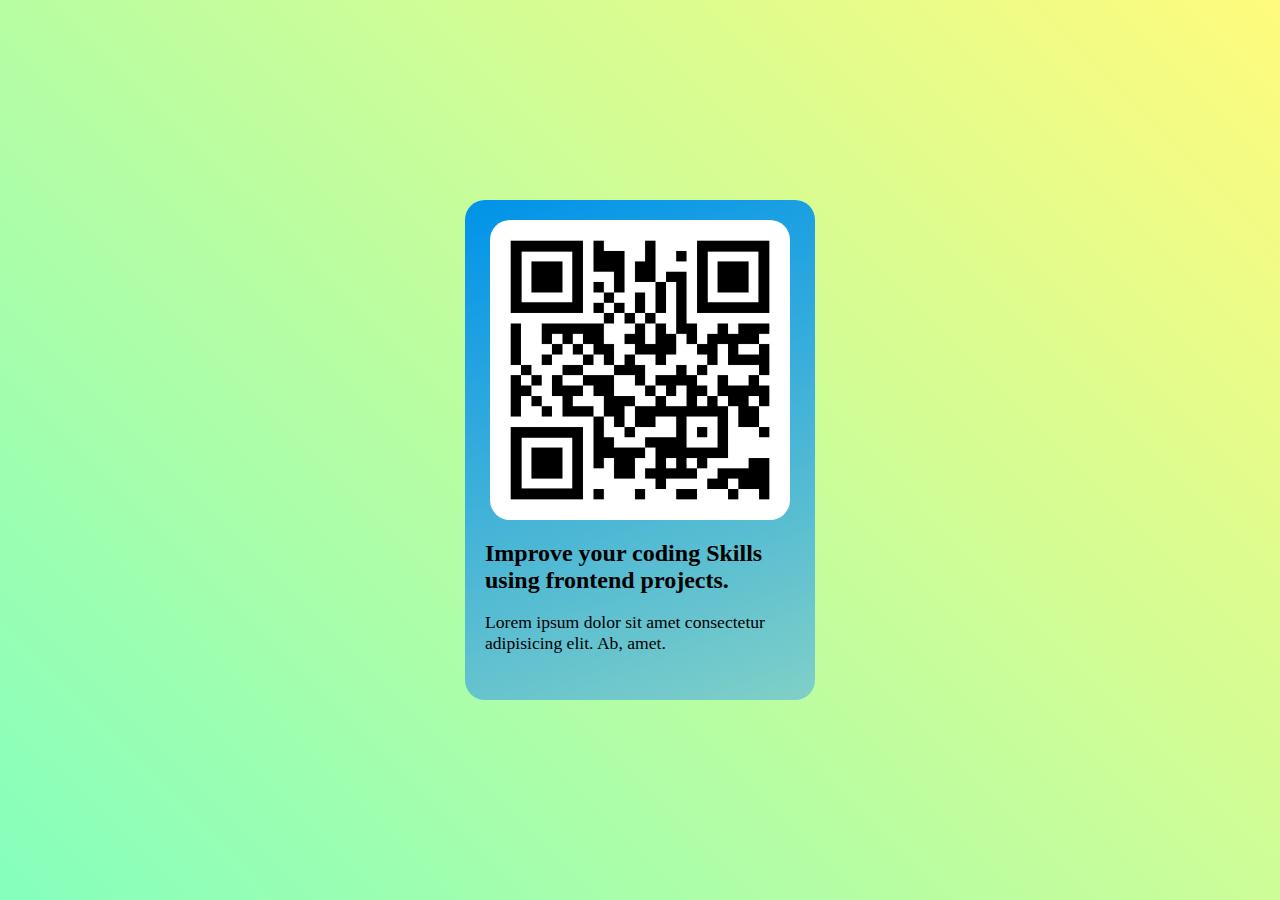
<file: projects/Card/index.html>
<!DOCTYPE html>
<html lang="en">
<head>
    <meta charset="UTF-8">
    <meta name="viewport" content="width=device-width, initial-scale=1.0">
    <title>Scanner Card</title>
    <link rel="stylesheet" href="style.css">
</head>
<body>
    <div class="container">
        <div class="card">
            <img src="./image/HelloTech-qr-code-1024x1024.webp">
            <h2>Improve your coding Skills using frontend projects.</h2><br>
            <p>Lorem ipsum dolor sit amet consectetur adipisicing elit. Ab, amet.</p>
        </div>
    </div>
</body>
</html>
</file>
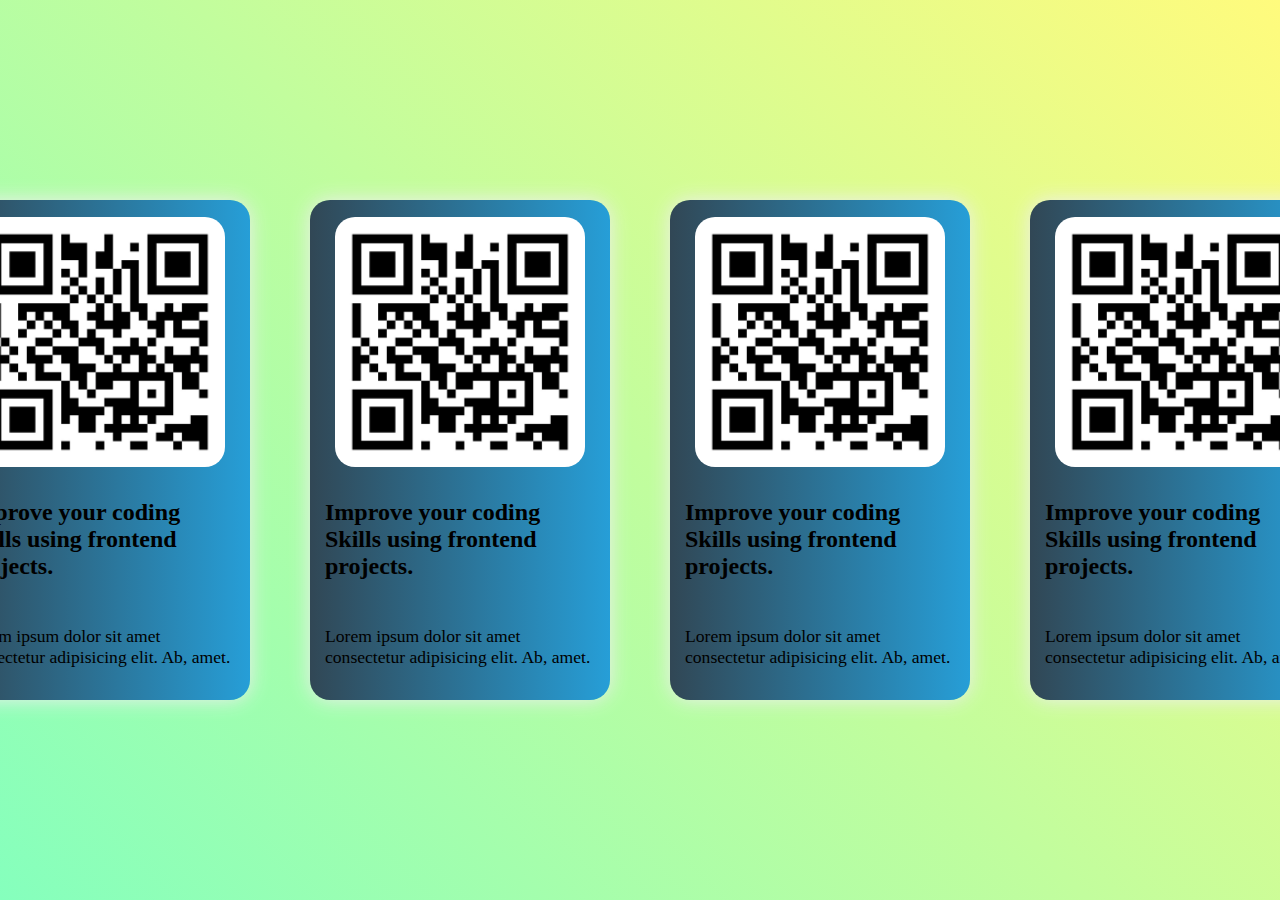
<file: projects/multiple Cards/index.html>
<!DOCTYPE html>
<html lang="en">
<head>
    <meta charset="UTF-8">
    <meta name="viewport" content="width=device-width, initial-scale=1.0">
    <title>Multiple Cards</title>
    <link rel="stylesheet" href="style.css">
</head>
<body>
    <div class="container">
        <!-- cards -->
        <div class="cards">
            <div class="card">
                <img src="./image/HelloTech-qr-code-1024x1024.webp">
                <h2>Improve your coding Skills using frontend projects.</h2>
                <p>Lorem ipsum dolor sit amet consectetur adipisicing elit. Ab, amet.</p>
            </div>
            <div class="card">
                <img src="./image/HelloTech-qr-code-1024x1024.webp">
                <h2>Improve your coding Skills using frontend projects.</h2>
                <p>Lorem ipsum dolor sit amet consectetur adipisicing elit. Ab, amet.</p>
            </div>
            <div class="card">
                <img src="./image/HelloTech-qr-code-1024x1024.webp">
                <h2>Improve your coding Skills using frontend projects.</h2>
                <p>Lorem ipsum dolor sit amet consectetur adipisicing elit. Ab, amet.</p>
            </div>
            <div class="card">
                <img src="./image/HelloTech-qr-code-1024x1024.webp">
                <h2>Improve your coding Skills using frontend projects.</h2>
                <p>Lorem ipsum dolor sit amet consectetur adipisicing elit. Ab, amet.</p>
            </div>
        </div>
    </div>
</body>
</html>
</file>
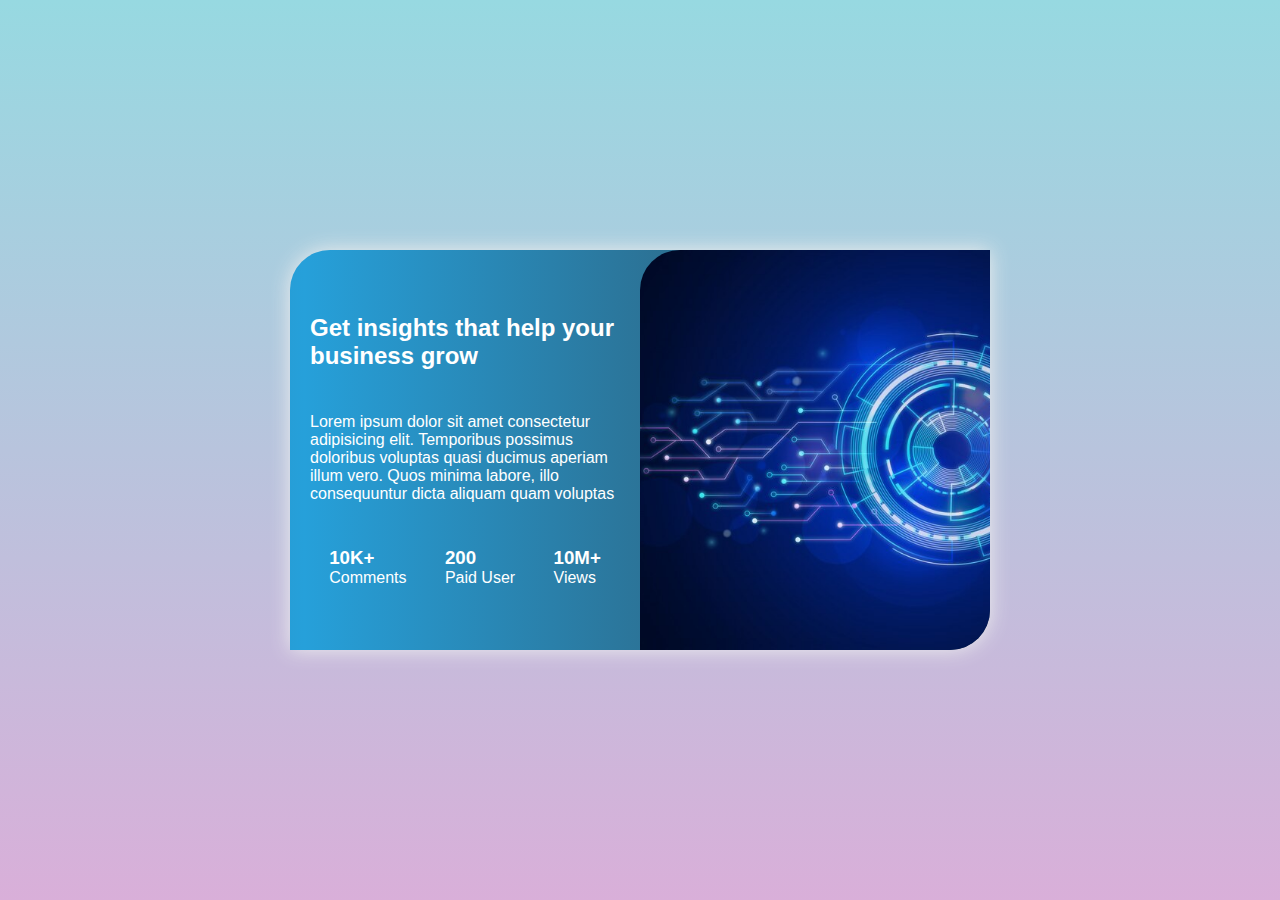
<file: projects/newCard/index.html>
<!DOCTYPE html>
<html lang="en">
<head>
    <meta charset="UTF-8">
    <meta name="viewport" content="width=device-width, initial-scale=1.0">
    <title>Card</title>
    <link rel="stylesheet" href="style.css">
</head>
<body>
    <div class="container">
        <div class="card">
            <div class="leftBox">
                <div id="heading">
                    <h2>Get insights that help your business grow</h2>
                </div>
                <div id="text">
                    <p>Lorem ipsum dolor sit amet consectetur adipisicing elit.
                        Temporibus possimus doloribus voluptas quasi ducimus aperiam illum vero. 
                        Quos minima labore, illo consequuntur dicta aliquam quam voluptas</p>
                </div>
                <div class="review">
                    <div class="item1">
                        <h3>10K+</h3>
                        Comments
                    </div>
                    <div class="item2">
                        <h3>200</h3>
                        Paid User
                    </div>
                    <div class="item3">
                        <h3>10M+</h3>
                         Views
                    </div>
                </div>
            </div>
            <div class="rightBox">
                <img src="./image/digital.jpg"/>
            </div>
        </div>
    </div>
</body>
</html>
</file>
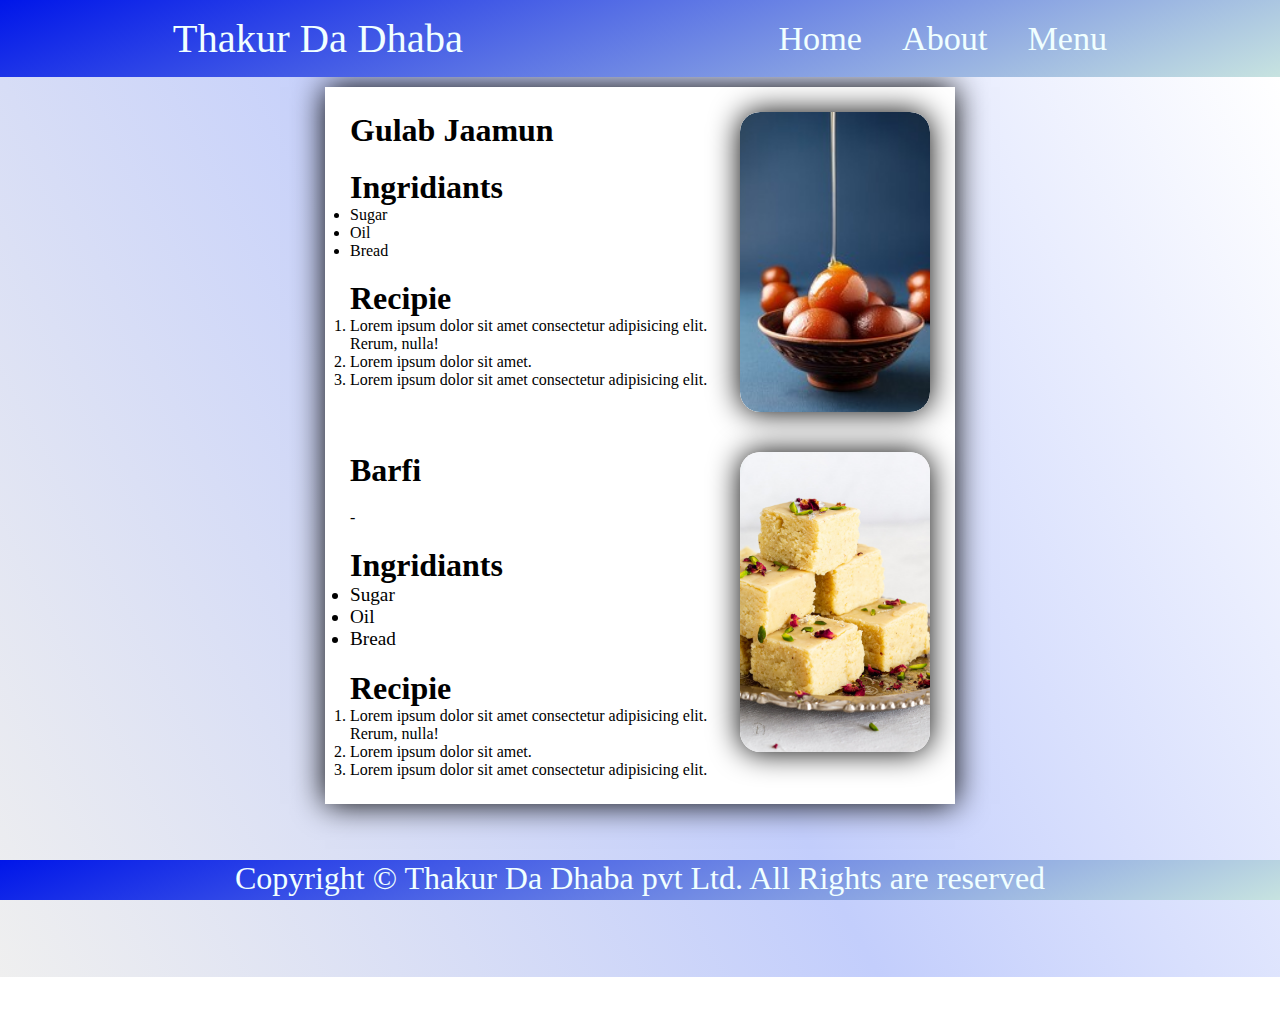
<file: projects/recipe/index.html>
<!DOCTYPE html>
<html lang="en">
<head>
    <meta charset="UTF-8">
    <meta name="viewport" content="width=device-width, initial-scale=1.0">
    <title>Thakur Da Dhaba</title>
    <link rel="stylesheet" href="style.css">
</head>
<body>
    <header>
        <nav>
            <div class="navContainer">
                <ul id="navList">
                    <li>
                        <p id="logo">Thakur Da Dhaba</p>
                    </li>
                    <li >
                        <div id="navItem">
                        <a href="#">Home</a>
                        <a href="#">About</a>
                        <a href="#">Menu</a>
                        </div>
                    </li>
                </ul>
            </div>
        </nav>
    </header>
    <div class="container">
        <main>
            <div class="contentBox">
                <section>
                    <div class="item">
                        <!-- item 1 -->
                        <div class="leftBox">
                            <h2>Gulab Jaamun</h2>
                                <div>
                                    <h2>Ingridiants</h2>
                                    <ul>
                                        <li>Sugar</li>
                                        <li>Oil</li>
                                        <li>Bread</li>
                                    </ul>
                                </div>
                                <div>
                                    <h2>Recipie</h2>
                                    <ol>
                                        <li>Lorem ipsum dolor sit amet consectetur adipisicing elit. Rerum, nulla!</li>
                                        <li>Lorem ipsum dolor sit amet.</li>
                                        <li>Lorem ipsum dolor sit amet consectetur adipisicing elit.</li>
                                    </ol>
                                </div>
    
                        </div>
                        <div class="rightBox">
                            <img src="./images/gulabjaamun.jpg">
                            <div class="overlay">
                                <span>Click Here...</span>
                            </div>
                        </div>
                    </div>

                </section>
                
                <section>
                    <div class="item">
                        <!-- item 2 -->
                        <div class="leftBox">
                            <h2>Barfi</h2>-
                                <div>
                                    <h2>Ingridiants</h2>
                                    <ul class="ingBox">
                                        <li>Sugar</li>
                                        <li>Oil</li>
                                        <li>Bread</li>
                                    </ul>
                                </div>
    
                                <div>
                                    <h2>Recipie</h2>
                                    <ol class="recipeBox">
                                        <li>Lorem ipsum dolor sit amet consectetur adipisicing elit. Rerum, nulla!</li>
                                        <li>Lorem ipsum dolor sit amet.</li>
                                        <li>Lorem ipsum dolor sit amet consectetur adipisicing elit.</li>
                                    </ol>
    
                                </div>
    
                        </div>
                        <div class="rightBox">
                            <img src="./images/barfi-1.jpg">
                            <div class="overlay">
                                <span>Click Here...</span>
                            </div>
                        </div>
                    </div>
                </section>
            </div>
        </main>
    </div>
    <footer>
        <div class="footerbox">
            <p>Copyright  &copy; Thakur Da Dhaba pvt Ltd. All Rights are reserved </p>
        </div>
    </footer>
</body>
</html>
</file>
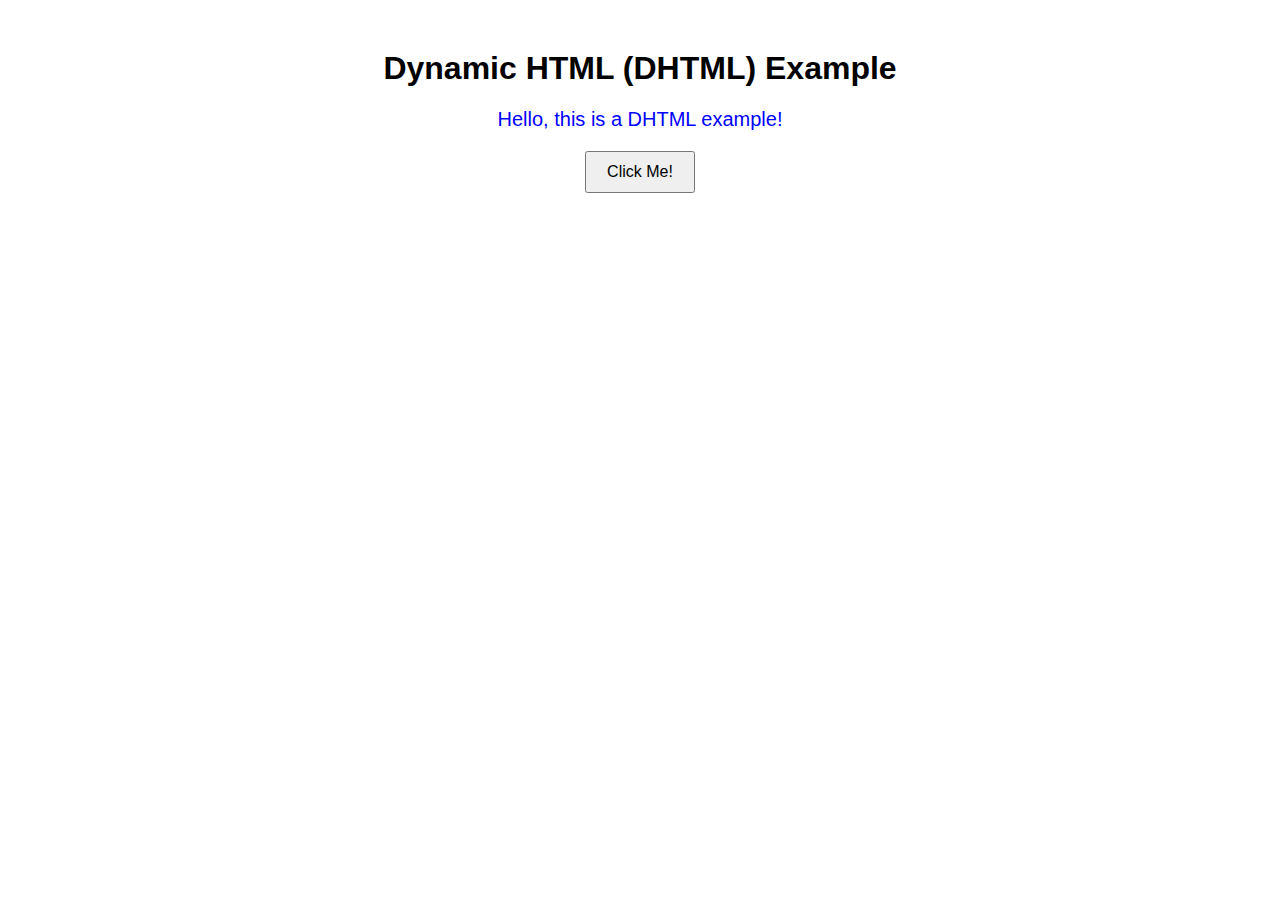
<file: DHTML.html>
<!DOCTYPE html>
<html lang="en">
<head>
    <meta charset="UTF-8">
    <meta name="viewport" content="width=device-width, initial-scale=1.0">
    <title>DHTML Example</title>
    <style>
        body {
            font-family: Arial, sans-serif;
            text-align: center;
            margin-top: 50px;
        }
        #content {
            font-size: 20px;
            color: blue;
            transition: all 0.5s ease; 
        }
        button {
            padding: 10px 20px;
            font-size: 16px;
            margin-top: 20px;
            cursor: pointer;
        }
    </style>
</head>
<body>
    <h1>Dynamic HTML (DHTML) Example</h1>
    <div id="content">Hello, this is a DHTML example!</div>
    <button onclick="changeContent()">Click Me!</button>

    <script>
        // JavaScript to change content and style dynamically
        function changeContent() {
            var contentDiv = document.getElementById("content");
            contentDiv.innerHTML = "The content has been changed dynamically!";
            contentDiv.style.color = "red";
            contentDiv.style.fontSize = "24px";
            contentDiv.style.fontWeight = "bold";
        }
    </script>
</body>
</html>
</file>
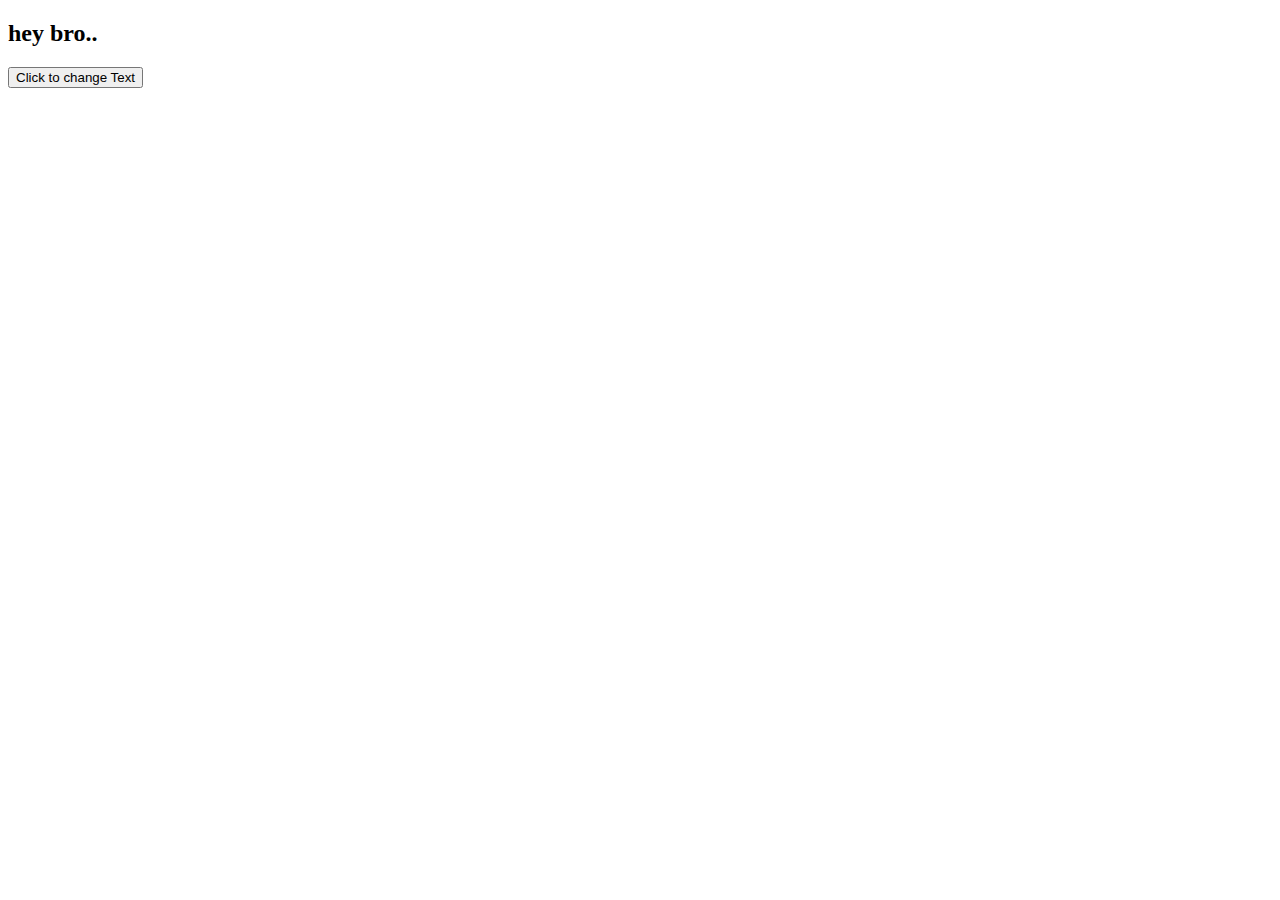
<file: examples.html>
<!DOCTYPE html>
<html lang="en">
<head>
    <meta charset="UTF-8">
    <meta name="viewport" content="width=device-width, initial-scale=1.0">
    <title>DOM Example</title>
</head>
<body>
    <h2 id="heading">hey bro..</h2>
    <button onclick="changetext()">Click to change Text</button>

    <script>
        function changetext(){
            document.getElementById("heading").innerHTML="text Changed";
        }
    </script>
</body>
</html>
</file>
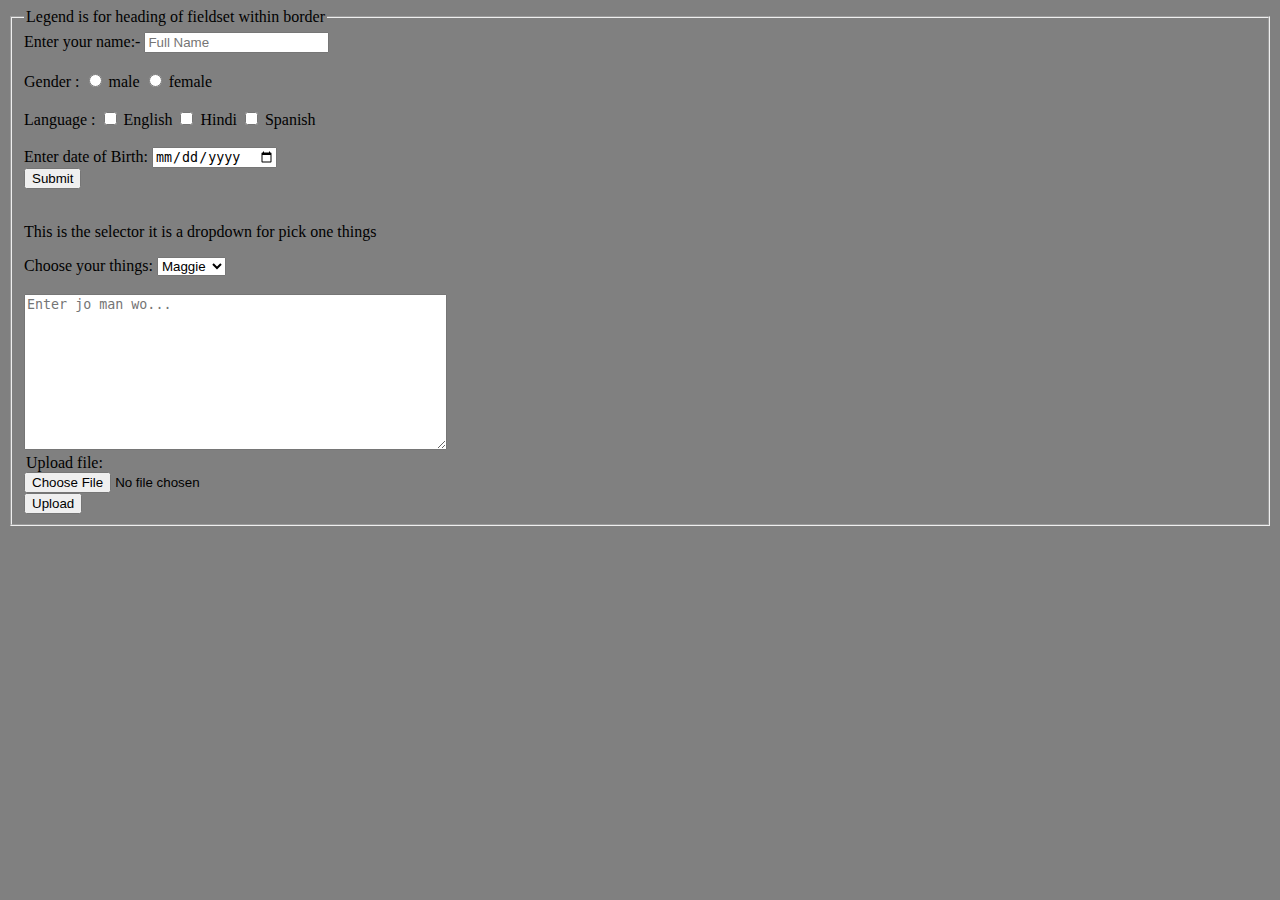
<file: form.html>
<!DOCTYPE html>
<html lang="en">
<head>
    <meta charset="UTF-8">
    <meta name="viewport" content="width=device-width, initial-scale=1.0">
    <title>Form Input</title>
</head>
<body style="background-color: gray;">
    
    <fieldset>
        <legend>Legend is for heading of fieldset within border</legend>

        <form>
            <label for="name">Enter your name:- </label>
            <input type="text" id="name" placeholder="Full Name">
            <br>
            <br>
    
            <label for="radio">Gender : </label>
            <input type="radio" name="gender"  id="radio1">
            <label for="radio1">male</label>
            <input type="radio" name="gender" id="radio2">
            <label for="radio2">female</label>
            <br>
            <br>
    
            <label>Language : </label>
    
            <input type="checkbox" id="box1">
            <label for="box1">English</label>
    
            <input type="checkbox" id="box2">
            <label for="box2">Hindi</label>
    
            <input type="checkbox" id="box3">
            <label for="box3">Spanish</label>
    
            <br>
            <br>
            <label for="dob">Enter date of Birth: </label>
            <input type="date" id="dob">
            <br/>
    
            <!-- <button>Submit</button> -->
            <input type="submit" value="Submit">
    
            <br/>
            <br/>
    
            <!-- Selector used for dropdown-->
            <p>This is the selector it is a dropdown for pick one things</p>
            <label for="selector1">Choose your things: </label>
             <select name="dishes" id="selector1">
                <option value="magie">Maggie</option>
                <option value="water">Bisilary</option>
                <option value="chips">Chips</option>
                <option value="gudday">Gudday</option>
             </select>
             <br/>
             <br/>
            <!-- This is text area in this we can take the feedback in big container as a input -->
            <textarea name="text1" id="text1" cols="50" rows="10" placeholder="Enter jo man wo..."></textarea>
    
            <!-- File selector -->
             <legend for="fileselector1">Upload file: </legend>
             <input type="file" name="fileselector1" id="fileselector1">
             <br/>
             <button>Upload</button>
        </form>
    </fieldset>

</body>
</html>
</file>
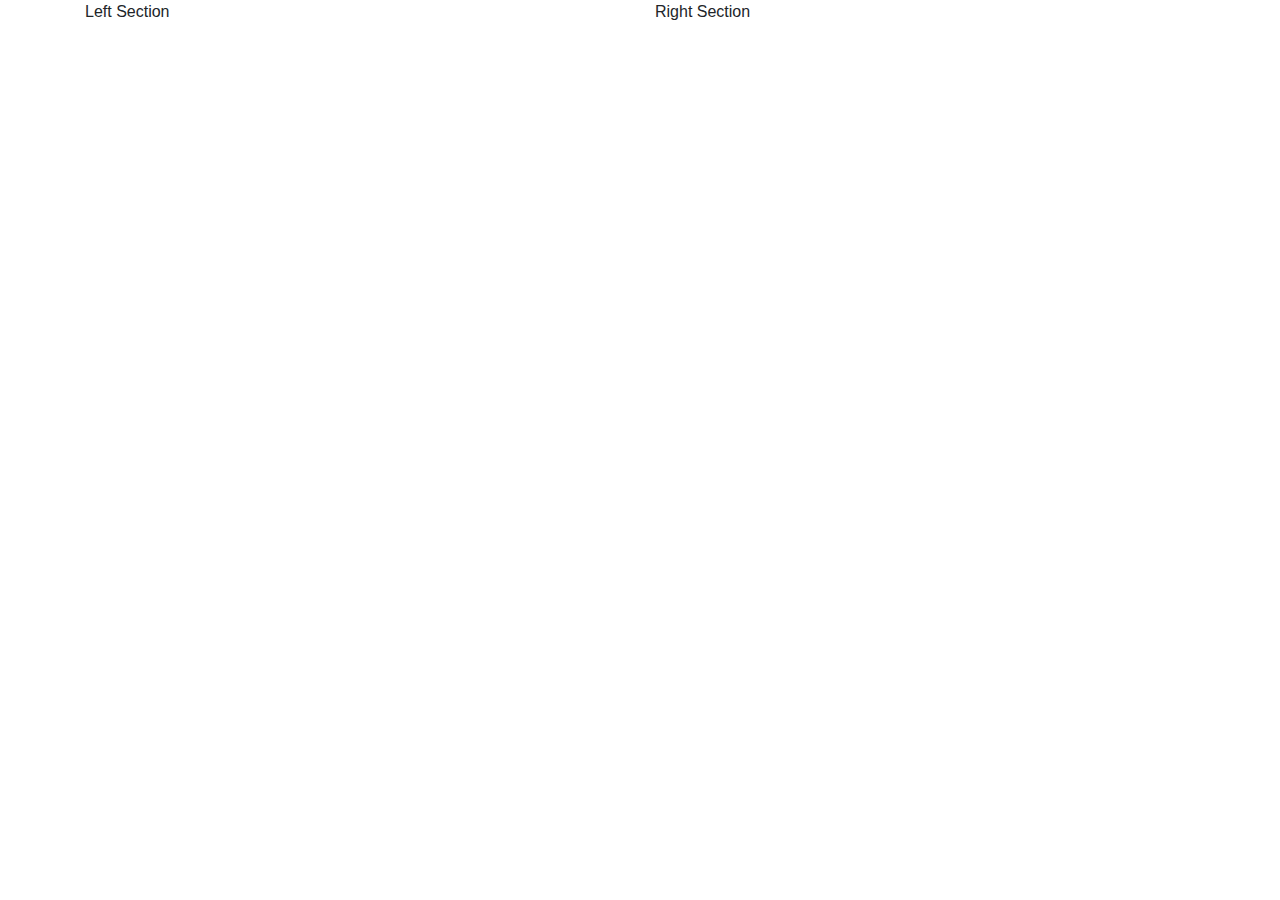
<file: framework.html>
<!DOCTYPE html>
<html lang="en">
<head>
    <title>Bootstrap Example</title>
    <link rel="stylesheet" href="https://maxcdn.bootstrapcdn.com/bootstrap/4.0.0/css/bootstrap.min.css">
</head>
<body>
    <div class="container">
        <div class="row">
            <div class="col-md-6">Left Section</div>
            <div class="col-md-6">Right Section</div>
        </div>
    </div>
</body>
</html>
</file>
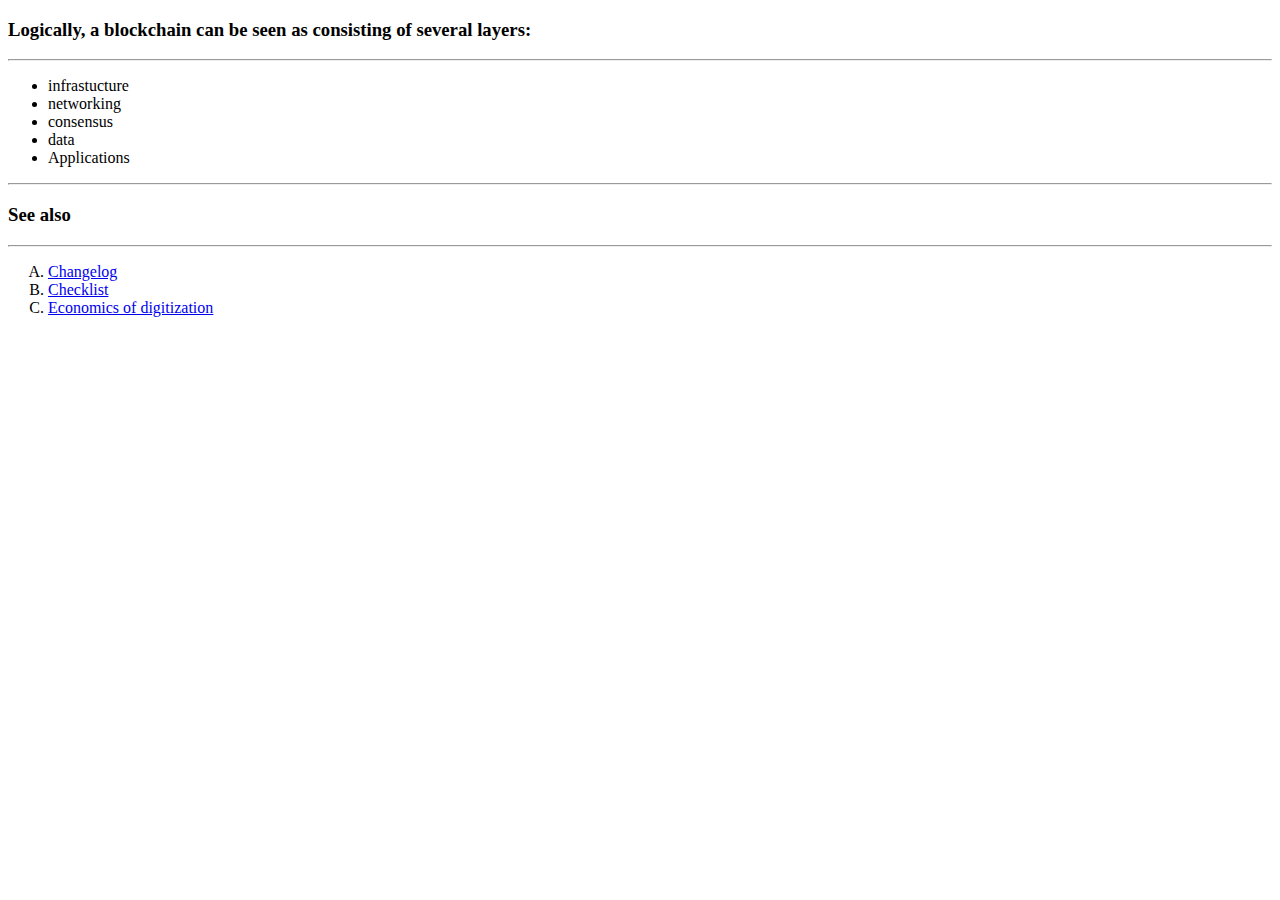
<file: index1.html>
<!DOCTYPE html>
<html lang="en">
<head>
    <meta charset="UTF-8">
    <meta name="viewport" content="width=device-width, initial-scale=1.0">
    <title>HTML Revision</title>
</head>
<body>
    <h3>Logically, a blockchain can be seen as consisting of several layers: </h3><hr>
    <!--<hr> tag gives us a thin horizontal line in the website -->
    <!-- Unordered list -->
    <ul>
        <li>infrastucture</li>
        <li>networking</li>
        <li>consensus</li>
        <li>data</li>
        <li>Applications</li>
    </ul><hr>
    <h3>See also</h3><hr>

    <!--In ordered list the list is comming in numbered way like 1 2 3 / a b c / i ii iii  and there is 
    3 types of attribut which we also use i) reversed:- in this numbering is come in reversed way
    ii) Start :- which numbering to start in reversed or ordered 
    iii)Type:-  where we choose the type of list-->
    <ol type="A">
        <li><a href="https://en.wikipedia.org/wiki/Changelog">Changelog</a></li>
        <li><a href="https://en.wikipedia.org/wiki/Checklist">Checklist</a></li>
        <li><a href="https://en.wikipedia.org/wiki/Economics_of_digitization">Economics of digitization</a></li>
    </ol>
</body>
</html>
</file>
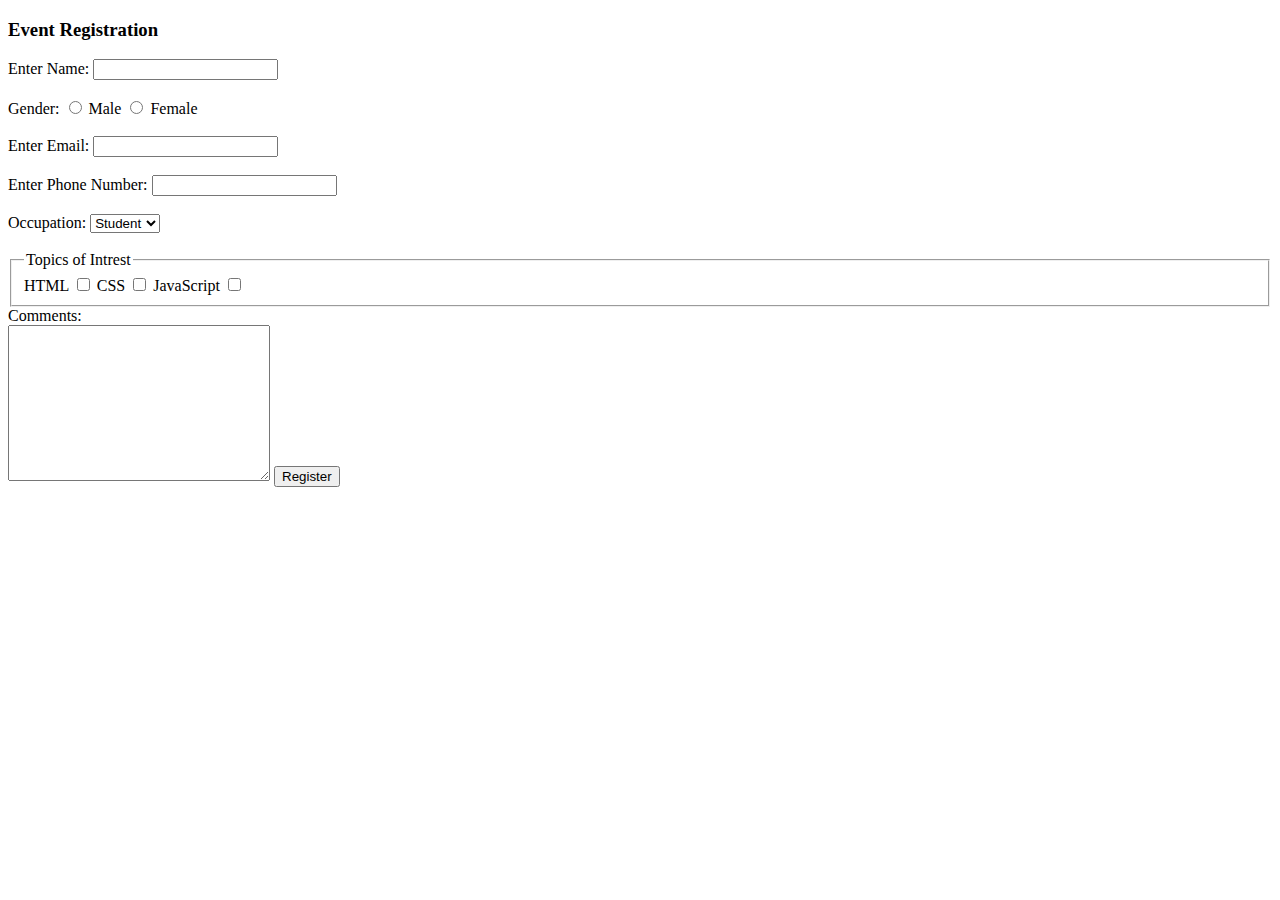
<file: Registration.html>
<!DOCTYPE html>
<html lang="en">
<head>
    <meta charset="UTF-8">
    <meta name="viewport" content="width=device-width, initial-scale=1.0">
    <title>Registration page</title>
</head>
<body>
    <h3>Event Registration</h3>
    <form>
        <label for="name">Enter Name: </label>
        <input type="text" id="name">
        <br/>
        <br/>
        <label for="g">Gender: </label>

        <input type="radio" name="gender" id="male">
        <label for="male">Male</label>

        <input type="radio" name="gender" id="female">
        <label for="female">Female</label>
        <br/>
        <br/>


        <label for="email">Enter Email: </label>
        <input type="email" id="email">
        <br/>
        <br/>
        <label for="phone">Enter Phone Number: </label>
        <input type="tel" id="phone">
        <br/>
        <br/>
        
        <label for="occupation">Occupation: </label>
        <select name="occupation" id="occupation">
            <option>Student</option>
            <option>Teacher</option>
            <option>Others</option>
        </select>
        <br/>
        <br/>

        <label for="sub"></label>
        <fieldset id="sub">
            <legend>Topics of Intrest</legend>

            <label for="html">HTML</label>
            <input type="checkbox" id="html">

            <label for="CSS">CSS</label>
            <input type="checkbox" id="CSS">

            <label for="javascript">JavaScript</label>
            <input type="checkbox"  id="javascript">

        </fieldset>

        <label for="comment">Comments: </label>
        <br/>
        <textarea id="comment" name="comment" cols="30" rows="10"></textarea>
        <input type="button" value="Register">

    </form>

    
</body>
</html>
</file>
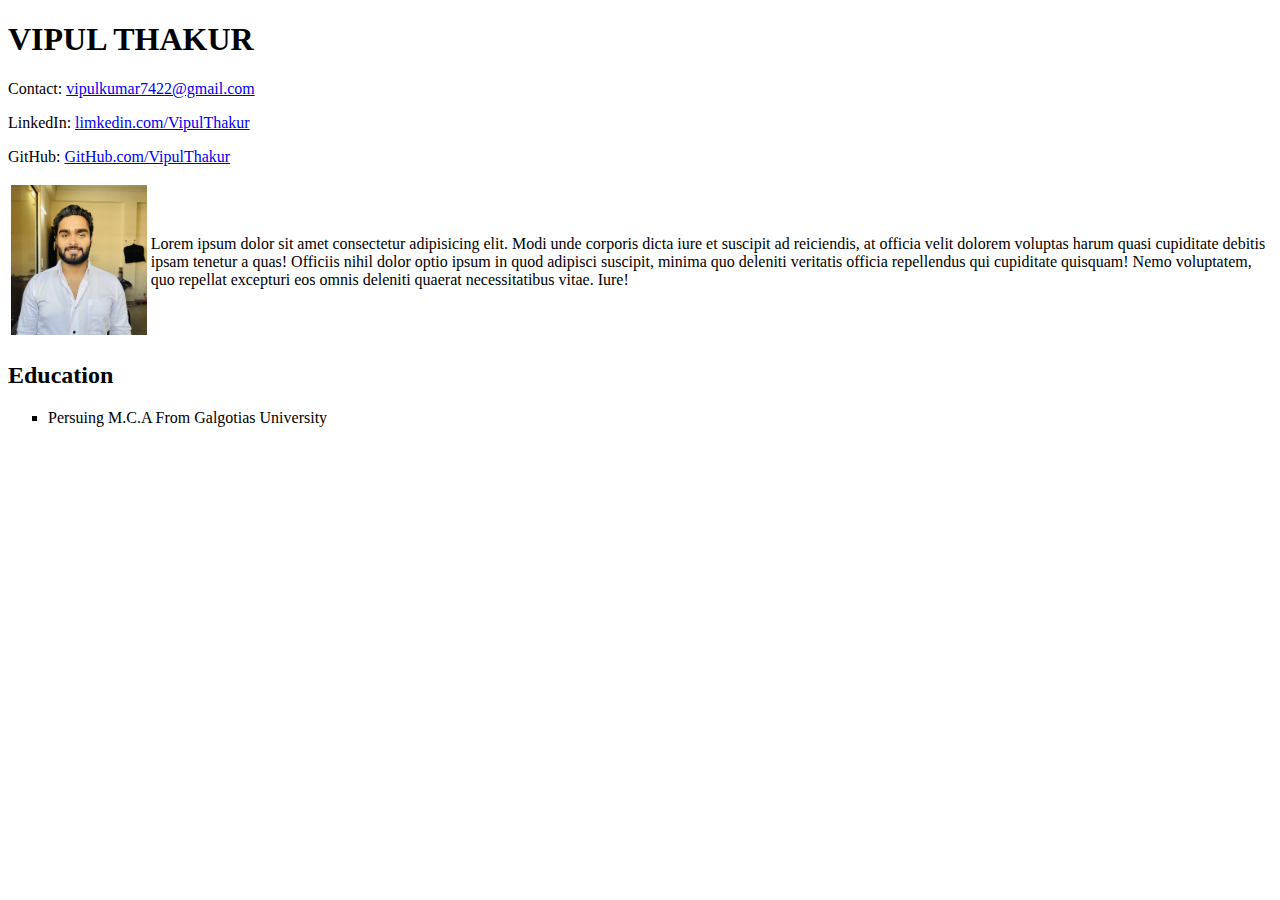
<file: resume.html>
<!DOCTYPE html>
<html lang="en">
<head>
    <meta charset="UTF-8">
    <meta name="viewport" content="width=device-width, initial-scale=1.0">
    <title>Resume</title>
</head>
<body>
    <div>
        <div>
            <h1>VIPUL THAKUR</h1>
            <!-- title="" is for popup when user hover the mouse on the link this is for extra information for the link  -->
            <p>Contact: <a href="mailto:vipulkumar7422@gmail.com" title="mail me">vipulkumar7422@gmail.com</a> </p>  
            <!-- Target is used for opening in another tab -->
            <p>LinkedIn: <a href="https://www.linkedin.com/in/vipul-kumar-85634b2bb/" title="Go to my linkedIn profile" target="_blank">limkedin.com/VipulThakur</a> </p>
            <p>GitHub: <a href="https://github.com/Vipulkumar82" target="_blank" title="Go to my Github Profile">GitHub.com/VipulThakur</a> </p> 
        </div>

        <div>
            <table>
                <tr>
                    <td><img src="new pic.jpg" height="150px"></td>
                    <td><p>Lorem ipsum dolor sit amet consectetur adipisicing elit. Modi unde corporis dicta iure et suscipit ad reiciendis, at officia velit dolorem voluptas harum quasi cupiditate debitis ipsam tenetur a quas!
                        Officiis nihil dolor optio ipsum in quod adipisci suscipit, minima quo deleniti veritatis officia repellendus qui cupiditate quisquam! Nemo voluptatem, quo repellat excepturi eos omnis deleniti quaerat necessitatibus vitae. Iure!</p>
                    </td>
                </tr>
            </table>
        </div>

        <div>
            <h2>Education</h2>
            <ul>
                <li type="square" >Persuing M.C.A From Galgotias University</li>
            </ul>
        </div>
    </div>
</body>
</html>
</file>
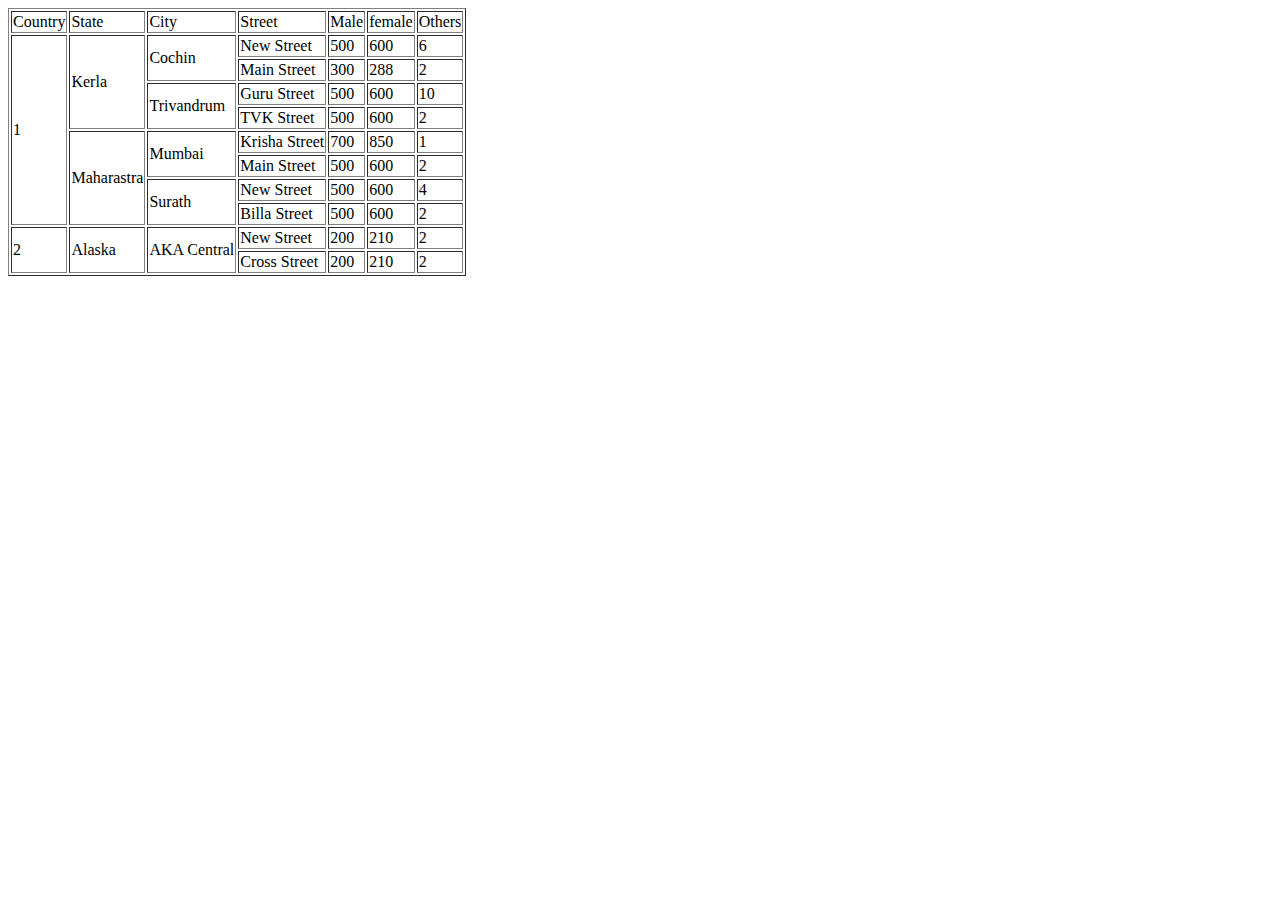
<file: tables.html>
<!DOCTYPE html>
<html lang="en">
<head>
    <meta charset="UTF-8">
    <meta name="viewport" content="width=device-width, initial-scale=1.0">
    <title>Table</title>
</head>
<body>
    <table border="1">
        <thead>
            <td>Country</td>
            <td>State</td>
            <td>City</td>
            <td>Street</td>
            <td>Male</td>
            <td>female</td>
            <td>Others</td>
        </thead>
        <tbody>
            <tr>
                <td rowspan="8">1</td>
                <td rowspan="4">Kerla</td>
                <td rowspan="2">Cochin</td>
                <td>New Street</td>
                <td>500</td>
                <td>600</td>
                <td>6</td>
            </tr>
            <tr>
                <td>Main Street</td>
                <td>300</td>
                <td>288</td>
                <td>2</td>
            </tr>
            <tr>
                <td rowspan="2">Trivandrum</td>
                <td>Guru Street</td>
                <td>500</td>
                <td>600</td>
                <td>10</td>
            </tr>
            <tr>
                <td>TVK Street</td>
                <td>500</td>
                <td>600</td>
                <td>2</td>
            </tr>
            <tr>
                <td rowspan="4">Maharastra</td>
                <td rowspan="2">Mumbai</td>
                <td>Krisha Street</td>
                <td>700</td>
                <td>850</td>
                <td>1</td>
            </tr>
            <tr>
                <td>Main Street</td>
                <td>500</td>
                <td>600</td>
                <td>2</td>
            </tr>
            <tr>
                <td rowspan="2">Surath</td>
                <td>New Street</td>
                <td>500</td>
                <td>600</td>
                <td>4</td>
            </tr>
            <tr>
                <td>Billa Street</td>
                <td>500</td>
                <td>600</td>
                <td>2</td>
            </tr>
            <tr>
                <td rowspan="2">2</td>
                <td rowspan="2">Alaska</td>
                <td rowspan="2">AKA Central</td>
                <td>New Street</td>
                <td>200</td>
                <td>210</td>
                <td>2</td>
            </tr>
            <tr>
                <td>Cross Street</td>
                <td>200</td>
                <td>210</td>
                <td>2</td>
            </tr>
        </tbody>
    </table>
</body>
</html>
</file>
<file: projects/Card/style.css>
*{
    margin: 0;
    padding: 0;
    box-sizing: border-box;
}
.container{
    width: 100vw;
    height: 100vh;
    max-height: 900px;
    background-color: #85FFBD;
    background-image: linear-gradient(45deg, #85FFBD 0%, #FFFB7D 100%);
    display: flex;
    justify-content: center;
    align-items: center;

}
.card{
    width: 350px;
    height: 500px;
    display: flex;
    flex-direction: column;
    /* justify-content: center; */
    align-items: center;
    background-color: #0093E9;
    background-image: linear-gradient(160deg, #0093E9 0%, #80D0C7 100%);
    border-radius: 20px;
}
.card img{
    margin: 20px;
    width: 300px;
    height: 300px;
    border-radius: 20px;
}
.card h2{
    margin: 0px 20px;
}
.card p{
    margin: 0px 20px;
    font-size: 1.1rem;
}
</file>
<file: projects/multiple Cards/style.css>
*{
    margin: 0;
    padding: 0;
    box-sizing: border-box;
}

.container{
    width: 100vw;
    height: 100vh;
    display: flex;
    flex-direction: row;
    align-items: center;
    justify-content: center;
    background-color:white;
    background-color: #85FFBD;
    background-image: linear-gradient(45deg, #85FFBD 0%, #FFFB7D 100%);

}
.cards{
    display: flex;
}
.card{
    margin: 30px;
    width: 300px;
    height: 500px;
    display: flex;
    flex-direction: column;
    align-items: center;
    justify-content: space-evenly;
    border-radius: 20px;
    background-image: linear-gradient(to right, #314755 0%, #26a0da  51%, #314755  100%);
    transition: 0.5s;
    /* transition: all 0.5s linear 0s ; */
    box-shadow: 0 0 20px #eee;
    background-size: 200% auto;


}
.card img{
    margin: 0px 10px;
    width: 250px;
    height: 250px;
    border-radius: 20px;

}
.card h2{
    margin: 15px 15px;
}
.card p{
    margin: 15px 15px;
    font-size: 1.1rem;
}

.card:hover{
    background-position: right center;
    color: #fff;
    text-decoration: none;
    transform:scale(1.04);

}
</file>
<file: projects/newCard/style.css>
*{
    margin: 0;
    padding: 0;
    box-sizing: border-box;
}
body{
    font-family: 'Lucida Sans', 'Lucida Sans Regular', 'Lucida Grande', 'Lucida Sans Unicode', Geneva, Verdana, sans-serif;
}

.container{
    width: 100vw;
    height: 100vh;
    display: flex;
    justify-content: center;
    align-items: center;
    background-color: #D9AFD9;
    background-image: linear-gradient(0deg, #D9AFD9 0%, #97D9E1 100%);
}
.card{
    width: 700px;
    height: 400px;
    border-radius: 40px 0px;
    display: flex;
    flex-direction: row;
    /* background-color: rgb(0,16,62); */
    background-image: linear-gradient(to right, #314755 0%, #26a0da  51%, #314755  100%);
    color: white;
    transition: 0.5s;
    box-shadow: 0px 0px 20px #eee;
    background-size: 200% auto;
    background-position: right center;

}

.card:hover{
    background-image: linear-gradient(to right, #314755 0%, #26a0da  51%, #314755  100%);
    background-position: left center;
    text-decoration: none;
    transform:scale(1.04);
    color: white;
}
.leftBox{
    padding: 20px;
    width: 50%;
    display: flex;
    flex-direction: column;
    justify-content: space-evenly;
    /* align-items: center; */
}
.header{
    font-weight: bold;
}
.review{
    display: flex;
    justify-content: space-around;
    align-items: center;
}
.rightBox{
    height: 100%;
    width: 50%;
}

.rightBox img{
    height: 100%;
    width: 100%;
    object-fit: cover;
    border-radius:40px 0px;
}
.item1,.item2,.item3{
    position: relative;
    transition: all 0.5s linear 0s;
    cursor: pointer;
}
.item1:hover::after,.item2:hover::after,.item3:hover::after {
    content: "";
    position:absolute;
    width: 100%;
    height: 5px;
    background-color: #01195e;
    display: block;
    animation: line-animation ease-in 0.5s;
    border-radius: 0px 5px 5px 0px;
}
@keyframes line-animation{
    0%{
        width: 0%;
    }
    100%{
        width: 100%;
    }
}

@media screen and (max-width: 600px) { 
    .card {
        flex-direction: column;
        height: auto;
    }
    .leftBox{
        gap: 10px;
    }
    .rightBox {
        order: -1; 
        width: 100%;
        height: auto;
    }
    .rightBox img {
        height: auto;
        width: 100%;
    }
    .leftBox {
        width: 100%;
    }
}
</file>
<file: projects/recipe/style.css>
*{
    margin: 0;
    padding: 0;
    box-sizing: border-box;
}

.container{
    padding: 10px;
    min-height: 100vh;
    width: 100%;
    overflow-x: none;
    background-image: linear-gradient(62deg, #efefef 0%, #c3cefc 50%, #ffffff 100%);
}
.nav{
    width: 100%;
}
header{
    position: sticky;
    top: 0;
    left: 0;
    z-index: 999;
}
body{
    position: relative;
}

.navContainer{
    width: 100%;
    /* background-color: rgb(116, 182, 160); */
    background-color: #0016e9;
    background-image: linear-gradient(160deg, #0016e9 0%, #c7e3e0 100%);
    

    min-height: 60px;
    display: flex;
    justify-content: center;
    align-items: center;
    position: relative;

}

#navList{
    width: 100%;
    padding: 15px;
    list-style: none;
    font-size: 3.8vh;
    display: flex;
    justify-content: space-around;
    align-items: center;
}
#logo{
    font-size: 4.5vh;
    color:azure;
    
}
a{
    text-decoration: none;
    color: azure;
}

#navItem{
    display: flex;
    gap: 40px;
}

.contentBox{
    width: 50%;
    margin: auto;
    padding: 25px;
    background-color: #fff;
    box-shadow: 0px 0px 30px black;
    display: flex;
    flex-direction: column;
    gap: 40px;
}
.item{
    display: flex;
    justify-content: space-around;
}
.leftBox{
    display: flex;
    flex-direction: column;
    gap: 20px;
}
.leftBox h2{
    font-size: 2rem;
}
.ingBox{
    font-size: 1.2rem;
}
.recpieBox{
    font-size: 1.1rem;
}

.rightBox{
    position: relative;
    overflow: hidden;
    box-shadow: 0px 0px 30px black;
    border-radius: 20px;
    transition: all 0.2s linear 0s ;
    height: 300px;
    width: 220px;
}

.rightBox .overlay{
    position: absolute;
    top: 0;
    left: 0;
    height: 100%;
    width: 100%;
    background-color: rgba(222, 209, 209, 0.626);
    border-radius: 20px;
    display: flex;
    justify-content: center;
    align-items: center;
    opacity: 0;
    transition: all 0.2s linear 0s ;

}

.rightBox:hover .overlay{
    opacity: 1;
}
.rightBox .overlay .span{
    color: white;
    font-size: 1.2rem;
}
.rightBox img{
    border-radius: 20px;
    transition: all 0.2s linear 0s ;
    width: 100%;
    height: 100%;
    object-fit: cover;
}

.rightBox:hover{
    transform:scale(1.1);

}

.footerbox{
    width: 100%;
    min-height: 40px;
    font-size: 2rem;
    text-align: center;
    background-color: #0093E9;
    background-image: linear-gradient(160deg, #0016e9 0%, #c7e3e0 100%);

    color: azure;
}
footer{
    position: sticky;
    bottom: 0;
    left: 0;
}

@media screen and (max-width:900px){
    .container{
        background-color: green;
    }
    .contentBox{
        width: 100%;
    }
}
</file>
